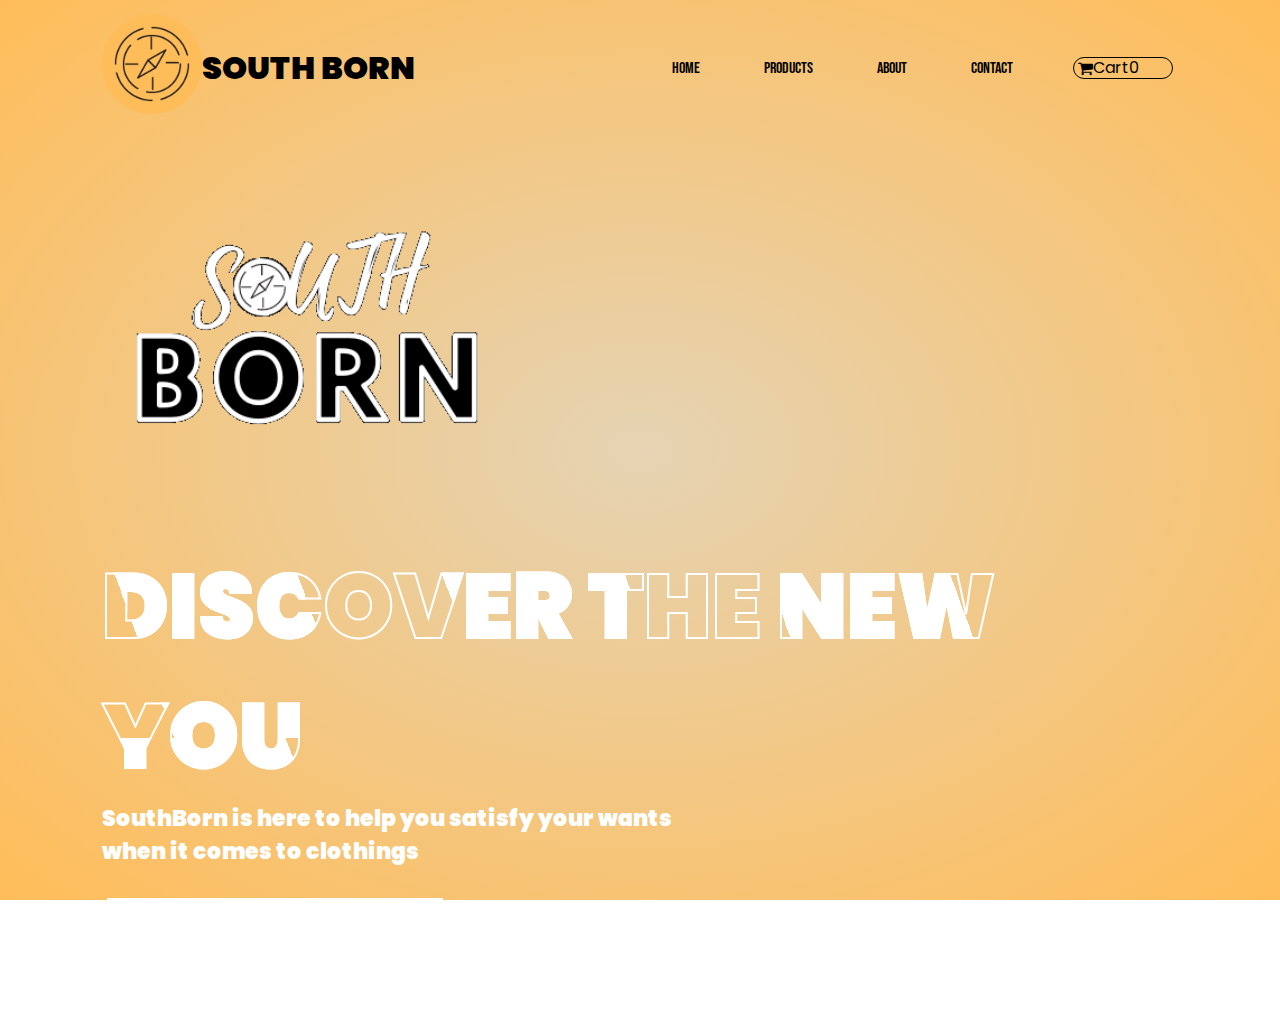
<file: INDEX.html>
<!DOCTYPE html>
<head>
    <title>SouthBorn</title>
    <link rel="stylesheet" href="INDEX.css">
    <link href="https://fonts.googleapis.com/css2?family=Bebas+Neue&family=Shippori+Antique&family=Shippori+Antique+B1&display=swap" rel="stylesheet">
    <link href="https://fonts.googleapis.com\css2?family=Poppins:wght@300;400;500;600;700&display=swap" rel="stylesheet">
    <link rel="stylesheet" href="https:stackpath.bootstrapcdn.com/font-awesome/4.7.0/css/font-awesome.min.css">
</head>

<body><!----blurred background-->     
    <div class="Bgimage">
       
        <nav>
            <a href="INDEX.html"><img src="IMAGES/log.png" alt="South Born" class="logo"></a>
                <h1><b>SOUTH BORN</b></h1>
            <ul class="navhov">
                <li><a href="INDEX.html">Home</a></li>
                <li><a href="PRODUCTS.html">Products</a></li>
                <li><a href="About.html">About</a></li>
                <li><a href="Contact.html">Contact</a></li>
            </ul>
            <div class="cart-container">
            <a href="addcart.html" style="text-decoration: none;"><i class="fa fa-shopping-cart Cart" style="width: 100px;"><p class="cart-name">Cart<span>0</span></p> </i></a>
            </div>    
            
        </nav>

     <!-------VIDEO CLIP--
    <div class="Vid1 vidborder" style="align-items: center;">
       
        <video class="vidsize" controls loop autoplay muted>
            <source src="VIDEOS/SouthBornvid.mp4" type="video/mp4">
            <source src="SouthBorn.ogg" type="video/ogg">
        </video>
       
    </div>---end tag for video -->
       
        <div id="one">
    <div class="Wname">
       <center> <img src="IMAGES/SOUTHtrans.png" alt="SouthBorn" width="400px"></center>
    </div><!---- end tag for logo name-->   
    
    <div class="text-box">
            <h1 id="font1">DISCOVER THE NEW YOU</h1>
            <h3 id="font2">SouthBorn is here to help you satisfy your wants <br>  when it comes to clothings</h3> 

        <div class="row">
            <a href="PRODUCTS.html" class="color">Find Yourself in our Clothes <span> &#x2192;</span></a>       
        </div>     

    </div><!----end tag for wNAME-->
        </div>


        
   
    </div> <!----bgimage engtag-->
    <script src="addcart.js"></script>
</body>

</html>
</file>
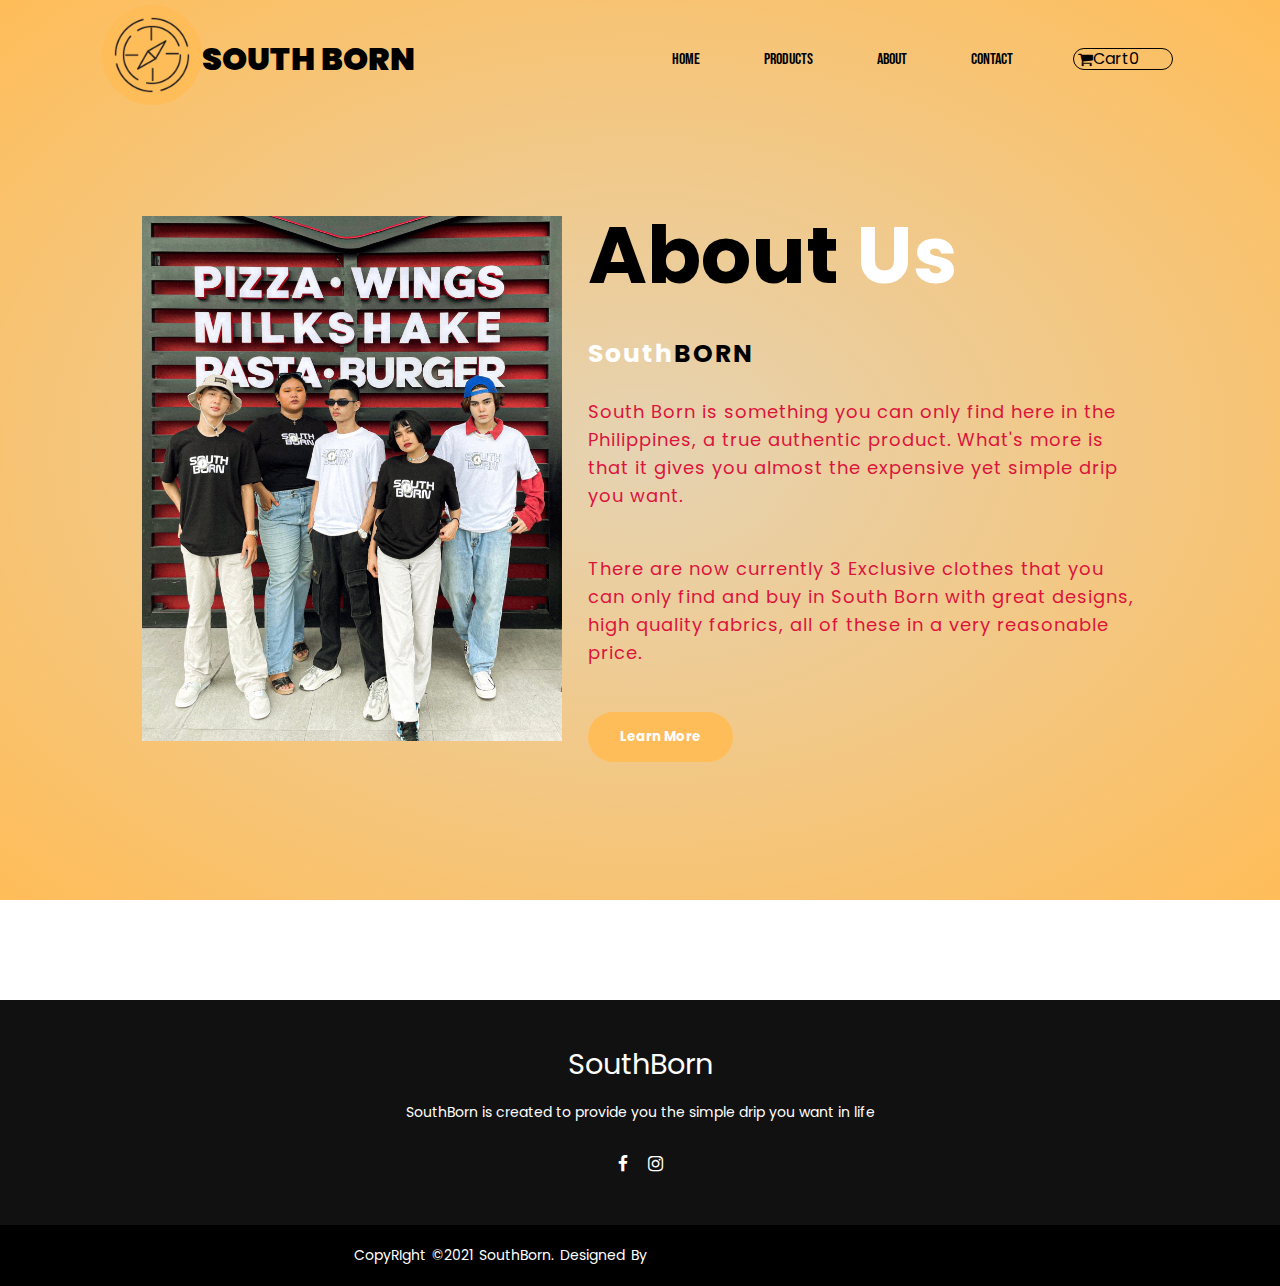
<file: About.html>
<!DOCTYPE html>
<head>
    <title>ABOUT US || SouthBorn</title>
    <link rel="stylesheet" href="about.css">
    <link href="https://fonts.googleapis.com/css2?family=Bebas+Neue&family=Shippori+Antique&family=Shippori+Antique+B1&display=swap" rel="stylesheet">
    <link href="https://fonts.googleapis.com\css2?family=Poppins:wght@300;400;500;600;700&display=swap" rel="stylesheet">
    <link href="https://fonts.googleapis.com/css2?family=Josefin+Sans:ital,wght@0,100;0,200;0,300;0,400;0,500;0,600;0,700;1,200;1,300;1,400;1,500;1,6001;1,700&display=swap" rel="stylesheet">
    <link rel="stylesheet" href="https:stackpath.bootstrapcdn.com/font-awesome/4.7.0/css/font-awesome.min.css">
</head>

<body><!----blurred background-->     
    <div class="Bgimage">
        <nav>
            <a href="INDEX.html"><img src="IMAGES/log.png" alt="South Born" class="logo"></a>
                <h1><b>SOUTH BORN</b></h1>
            <ul class="navhov">
                <li><a href="INDEX.html">Home</a></li>
                <li><a href="PRODUCTS.html">Products</a></li>
                <li><a href="About.html">About</a></li>
                <li><a href="Contact.html">Contact</a></li>
            </ul>
            <div class="cart-container">
                <a href="addcart.html" style="text-decoration: none;"> <i class="fa fa-shopping-cart Cart" style="width: 100px;"><p class="cart-name">Cart<span>0</span></p> </i></a>
            </div>    
        </nav>     

        <section class="about">
           <div class="main">
                <img src="IMAGES/ShirtAll.jpg">
                <div class="about-text">
                    <h1><span>About</span> us</h1>
                    <h5>South<span>BORN</span></h5>
                    <p>South Born is something you can only find here in the Philippines, a true authentic
                        product. What's more is that it gives you almost the expensive yet simple drip you want. </p>
                        <p>There are now currently 3 Exclusive clothes that you can only find and buy in South Born
                        with great designs, high quality fabrics, all of these in a very reasonable price.
                        </p>
                       <a href="https://web.facebook.com/southborn.co/?ref=page_internal"><button type="button">Learn More</button></a> 
                </div>
            </div>
        </section>
      
      
    

    </div> <!----bgimage engtag-->

    <footer>
        <div class="footer-content">
            <h3>SouthBorn</h3>
            <p>SouthBorn is created to provide you the simple drip you want in life</p>
                <ul class="socials">
                    <li><a href="https://web.facebook.com/southborn.co/?ref=page_internal"><i class="fa fa-facebook"></i></a></li>
                    <li><a href="https://www.instagram.com/_southborn/?hl=en"><i class="fa fa-instagram"></i></a></li>
                </ul>
        </div>
        <div class="footer-bottom">
            <p>CopyRIght &copy;2021 SouthBorn. designed by <span>Peteza Bryan Mac Pogi 101 BengBeng</span></p>
        </div>

    </footer>



    <script src="addcart.js"></script>
    </body>
    </html>
</file>
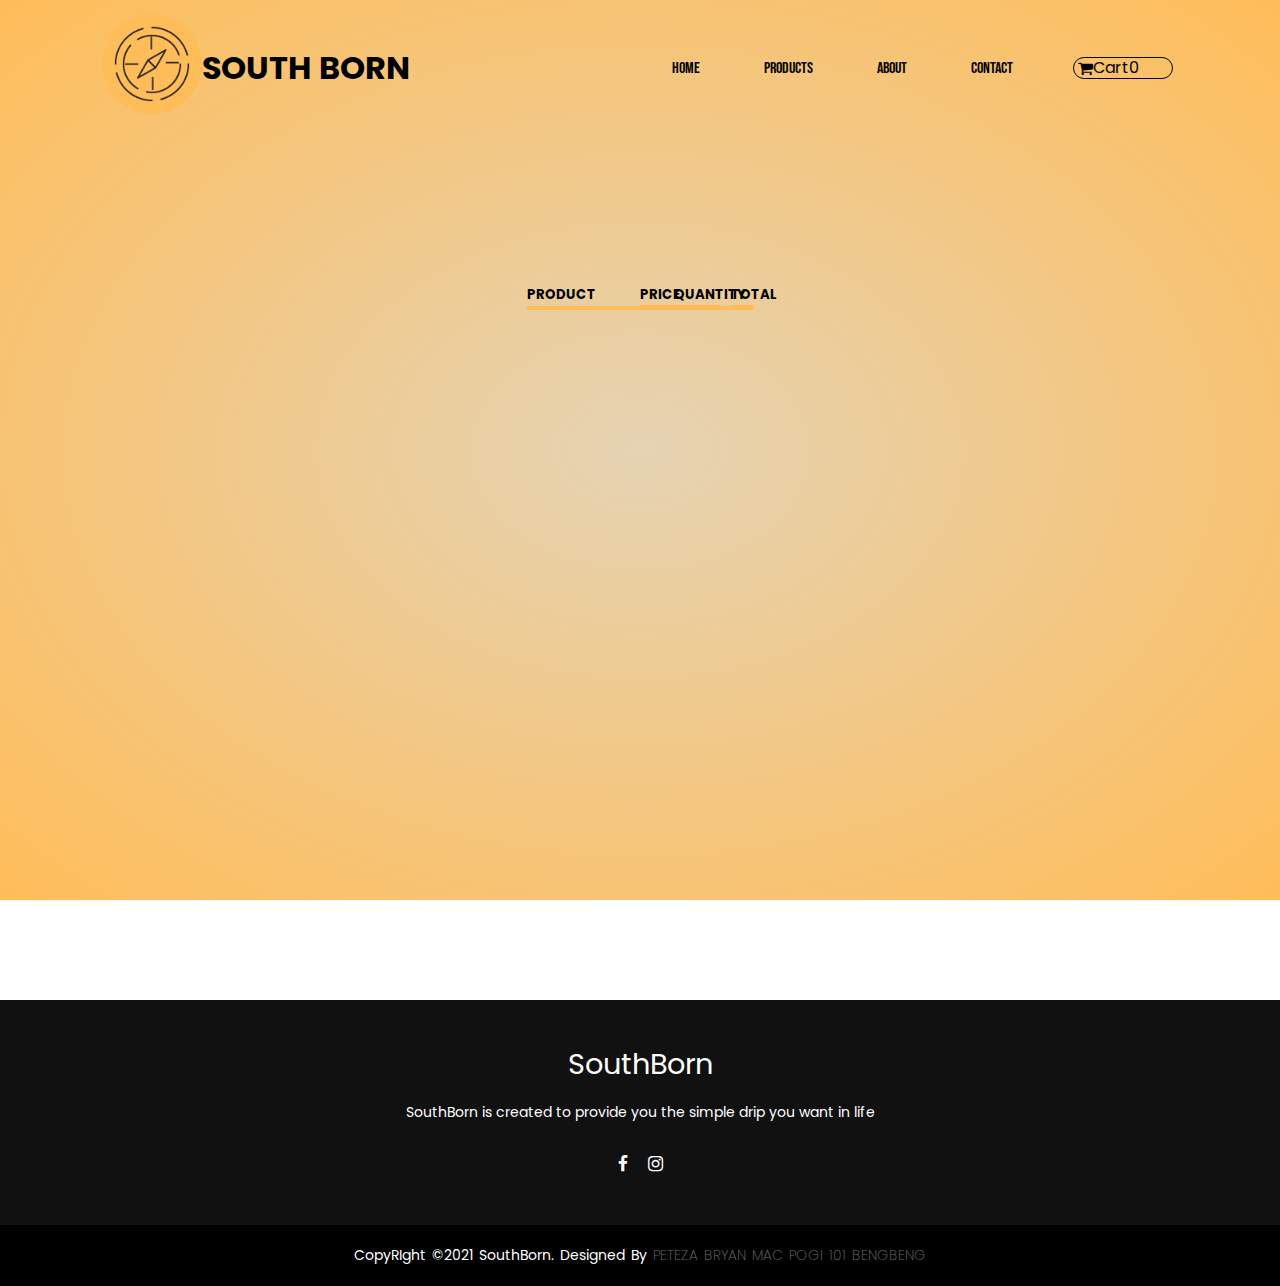
<file: addcart.html>
<!DOCTYPE html>
<head>
    <title>PRODUCT | SouthBorn</title>
    <link rel="stylesheet" href="addcart.css">
    <link href="https://fonts.googleapis.com/css2?family=Bebas+Neue&family=Shippori+Antique&family=Shippori+Antique+B1&display=swap" rel="stylesheet">
    <link href="https://fonts.googleapis.com\css2?family=Poppins:wght@300;400;500;600;700&display=swap" rel="stylesheet">
    <link rel="stylesheet" href="https:stackpath.bootstrapcdn.com/font-awesome/4.7.0/css/font-awesome.min.css">
</head>

<body><!----blurred background-->     
 
    <div class="Bgimage">
       
        <nav>
            <a href="INDEX.html"><img src="IMAGES/log.png" alt="South Born" class="logo"></a>
           <h1>SOUTH BORN</h1>
            <ul class="navhov">
                <li><a href="INDEX.html">Home</a></li>
                <li><a href="PRODUCTS.html">Products</a></li>
                <li><a href="About.html">About</a></li>
                <li><a href="Contact.html">Contact</a></li>
            </ul>
            <div class="cart-container">
                <i class="fa fa-shopping-cart Cart" style="width: 100px;"><p class="cart-name">Cart<span>0</span></p> </i>
            </div>     
        </nav> 
        <!------cart items details------>
        <div class="align">
        <div class="products-container">
            <div class="product-header">
                <h5 class="product-title">PRODUCT</h5>
                <h5 class="price">PRICE</h5>
                <h5 class="quantity">QUANTITY</h5>
                <h5 class="total">TOTAL</h5>
            </div>
            <div class="products">

            </div>
        </div>
        </div>
</div> <!----bgimage engtag-->

<footer>
    <div class="footer-content">
        <h3>SouthBorn</h3>
        <p>SouthBorn is created to provide you the simple drip you want in life</p>
            <ul class="socials">
                <li><a href="https://web.facebook.com/southborn.co/?ref=page_internal"><i class="fa fa-facebook"></i></a></li>
                <li><a href="https://www.instagram.com/_southborn/?hl=en"><i class="fa fa-instagram"></i></a></li>
            </ul>
    </div>
    <div class="footer-bottom">
        <p>CopyRIght &copy;2021 SouthBorn. designed by <span>Peteza Bryan Mac Pogi 101 BengBeng</span></p>
    </div>

</footer>
<script src="addcart.js"></script>

</body>
</file>
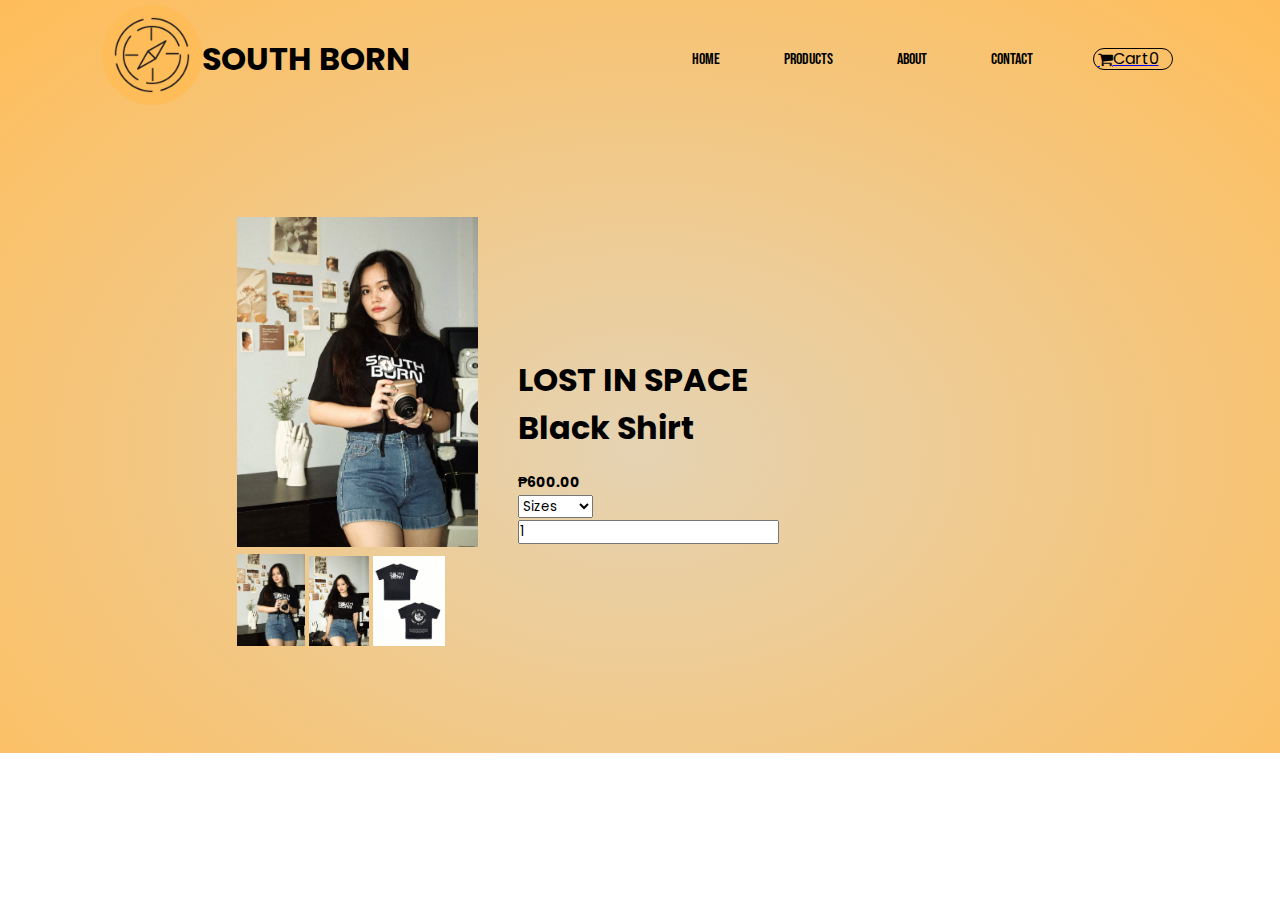
<file: Productdetails1.html>
<!DOCTYPE html>
<head>
    <title>PRODUCT | SouthBorn</title>
    <link rel="stylesheet" href="Freebies.css">
    

    <link href="https://fonts.googleapis.com/css2?family=Bebas+Neue&family=Shippori+Antique&family=Shippori+Antique+B1&display=swap" rel="stylesheet">
    <link href="https://fonts.googleapis.com\css2?family=Poppins:wght@300;400;500;600;700&display=swap" rel="stylesheet">
    <link rel="stylesheet" href="https:stackpath.bootstrapcdn.com/font-awesome/4.7.0/css/font-awesome.min.css">
</head>

<body><!----blurred background-->     
 
    <div class="Bgimage">
       
        <nav>
            <a href="INDEX.html"><img src="IMAGES/log.png" alt="South Born" class="logo"></a>
            <h1>SOUTH BORN</h1>
            <ul class="navhov">
                <li><a href="INDEX.html">Home</a></li>
                <li><a href="PRODUCTS.html">Products</a></li>
                <li><a href="About.html">About</a></li>
                <li><a href="Contact.html">Contact</a></li>
            </ul>
            <div class="cart-container">
                 <a href="addcart.html"><i class="fa fa-shopping-cart Cart"><p class="cart-name">Cart<span>0</span></p></i></a> 
                
                
              </div>  
        </nav> 
    
            <div class="small-container productdetails">
              <div class="row">
                    <div class="shirt">
                        
                        <img src="IMAGES/blackshirt.jpg"  style="width: 100%;" id="Productimg">
                        <div class="smallimg">
                        <img src="IMAGES/blackshirt.jpg"  style="width: 28%;" class="Scrollimg">
                        <img src="IMAGES/blackshirt2.jpg"  style="width: 25%;" class="Scrollimg">
                        <img src="IMAGES/SHIRTBLACK.jpg"   style="width: 30%;" class="Scrollimg">
                    </div>
                    </div>
                    <div class="shirt">
                        
                        <h1>LOST IN SPACE Black Shirt </h1>
                        <h4 class="cost">&#8369;600.00</h4>
                        <select>
                            <option>Sizes</option>
                            <option>Small</option>
                            <option>Medium</option>
                            <option>Large</option>
                            <option>XL</option>   
                        </select>
                        <input type="number" value="1">


                        
                    </div>
              </div>

             
        </div>
        </div><!----bg image end tag-->



        <!----js in product details-->
        <script src="Freebies.js"></script>
        <script src="addcart.js"></script>
</body>
</file>
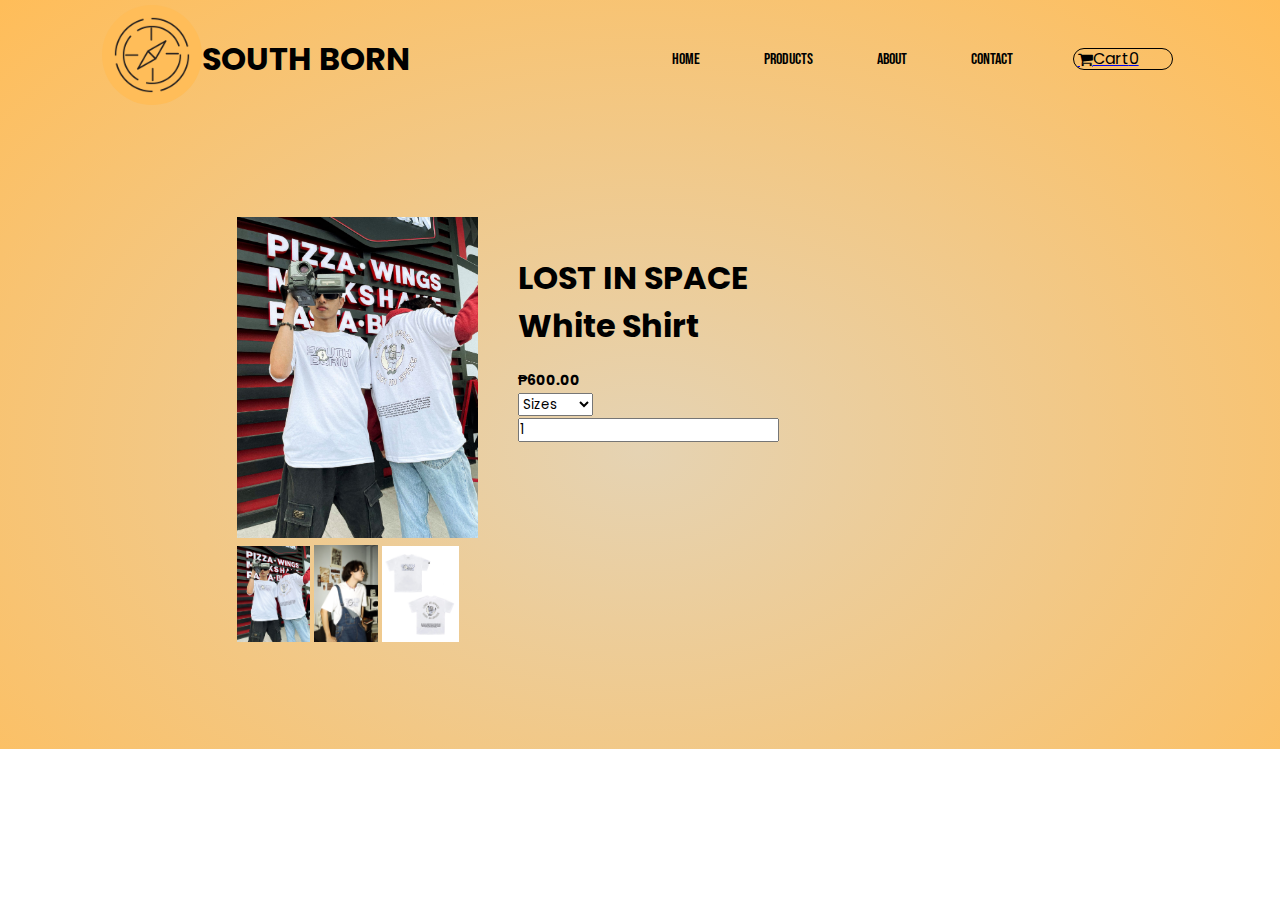
<file: productdetails2.html>
<!DOCTYPE html>
<head>
  
    <title>PRODUCT | SouthBorn</title>
    <link rel="stylesheet" href="Freebies.css">
    <link href="https://fonts.googleapis.com/css2?family=Bebas+Neue&family=Shippori+Antique&family=Shippori+Antique+B1&display=swap" rel="stylesheet">
    <link href="https://fonts.googleapis.com\css2?family=Poppins:wght@300;400;500;600;700&display=swap" rel="stylesheet">
    <link rel="stylesheet" href="https:stackpath.bootstrapcdn.com/font-awesome/4.7.0/css/font-awesome.min.css">
    
</head>

<body><!----blurred background-->     
 
    <div class="Bgimage">
       
        <nav>
            <a href="INDEX.html"><img src="IMAGES/log.png" alt="South Born" class="logo"></a>
            <h1>SOUTH BORN</h1>
            <ul class="navhov">
                <li><a href="INDEX.html">Home</a></li>
                <li><a href="PRODUCTS.html">Products</a></li>
                <li><a href="About.html">About</a></li>
                <li><a href="Contact.html">Contact</a></li>
            </ul>
            <div class="cart-container">
              <a href="addcart.html"> <i class="fa fa-shopping-cart Cart" style="width: 100px;"><p class="cart-name">Cart<span>0</span></p> </i></a>
                
                
              </div>  
        </nav> 
    
            <div class="small-container productdetails">
              <div class="row">
                    <div class="shirt">
                        <img src="IMAGES/whiteshirt.jpg" alt="SHIRTBLACK" style="width: 100%;" id="Productimg">
                        <div class="smallimg">
                            <img src="IMAGES/whiteshirt.jpg" alt="SHIRTBLACK" style="width: 30%;" class="Scrollimg" >
                            <img src="IMAGES/whiteshirt2.jpg" alt="SHIRTBLACK" style="width: 27%;" class="Scrollimg">
                            <img src="IMAGES/SHIRTWHITE.jpg"  alt="SHIRTBLACK" style="width: 32%;" class="Scrollimg">
                        </div>
                    </div>
                    <div class="shirt">
                        <div class="des">
                        <h1>LOST IN SPACE White Shirt </h1>
                        <h4 class="cost">&#8369;600.00</h4>
                        <select>
                            <option>Sizes</option>
                            <option>Small</option>
                            <option>Medium</option>
                            <option>Large</option>
                            <option>XL</option>   
                        </select>
                        <input type="number" value="1">
                        
                    </div>
                        
                    </div>
              </div>

              
            </div>



           
    </div><!----bg image end tag-->
</div>


<script src="Freebies.js"></script>
<script src="addcart.js"></script>
    
</body>
</file>
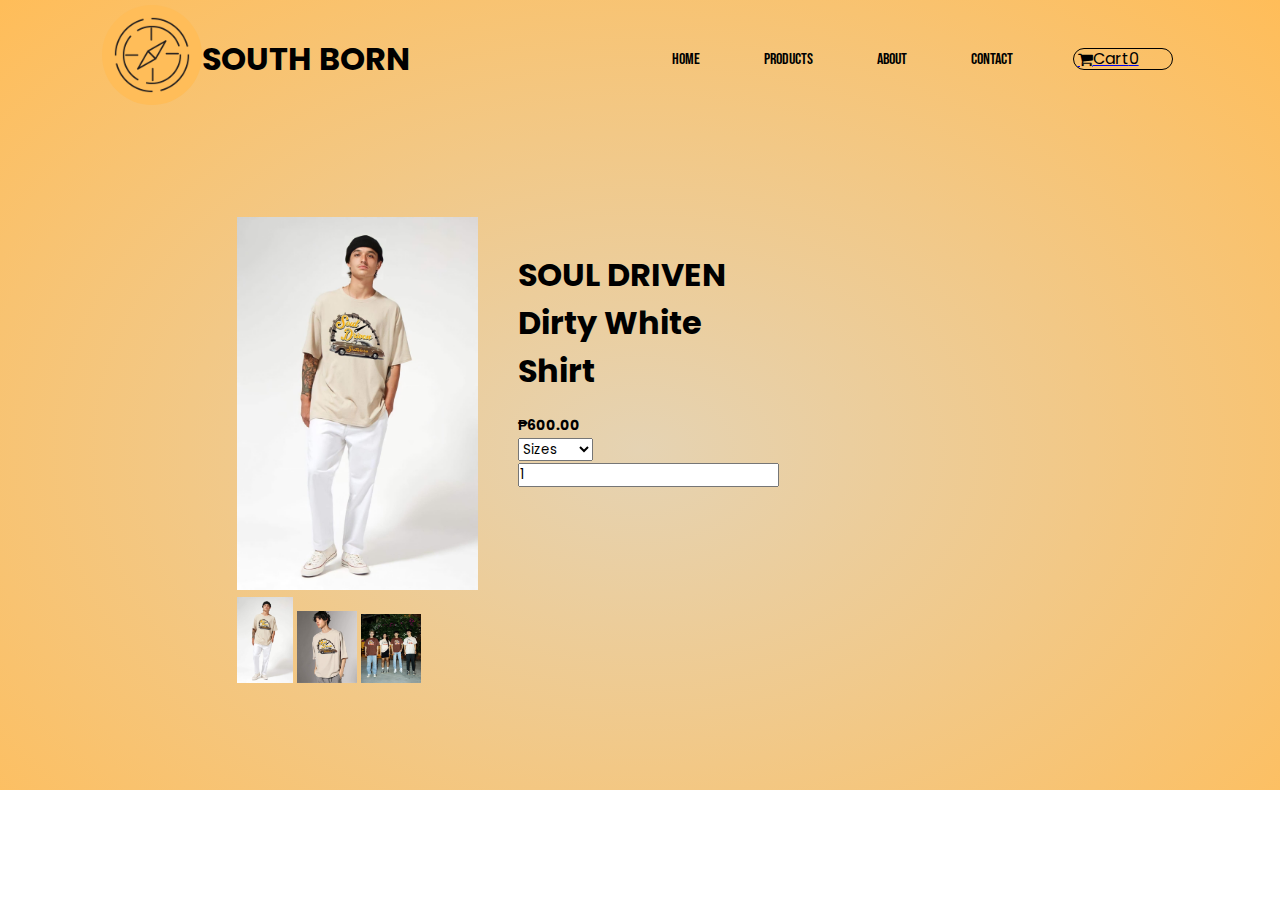
<file: productdetails3.html>
<!DOCTYPE html>
<head>
    <title>PRODUCT | SouthBorn</title>
    <link rel="stylesheet" href="Freebies.css">
    <link href="https://fonts.googleapis.com/css2?family=Bebas+Neue&family=Shippori+Antique&family=Shippori+Antique+B1&display=swap" rel="stylesheet">
    <link href="https://fonts.googleapis.com\css2?family=Poppins:wght@300;400;500;600;700&display=swap" rel="stylesheet">
    <link rel="stylesheet" href="https:stackpath.bootstrapcdn.com/font-awesome/4.7.0/css/font-awesome.min.css">
</head>

<body><!----blurred background-->     
 
    <div class="Bgimage">
       
        <nav>
            <a href="INDEX.html"><img src="IMAGES/log.png" alt="South Born" class="logo"></a>
            <h1>SOUTH BORN</h1>
            <ul class="navhov">
                <li><a href="INDEX.html">Home</a></li>
                <li><a href="PRODUCTS.html">Products</a></li>
                <li><a href="About.html">About</a></li>
                <li><a href="Contact.html">Contact</a></li>
            </ul>
            <div class="cart-container">
              <a href="addcart.html">  <i class="fa fa-shopping-cart Cart" style="width: 100px;"><p class="cart-name">Cart<span>0</span></p> </i></a>
                
                
              </div>  
        </nav> 
    
            <div class="small-container productdetails">
              <div class="row">
                    <div class="shirt">
                        <img src="IMAGES/shirtDirtywhite.jpg" alt="SHIRTBLACK" style="width: 100%;" id="Productimg">
                        <div class="smallimg">
                            <img src="IMAGES/shirtDirtywhite.jpg" alt="SHIRTBLACK" style="width: 23%;" class="Scrollimg">
                            <img src="IMAGES/shirtDirtywhite2.jpg" alt="SHIRTBLACK" style="width: 25%;" class="Scrollimg">
                            <img src="IMAGES/souldriven.jpg"  alt="SHIRTBLACK" style="width: 25%;" class="Scrollimg">
                            </div>
                    </div>
                    <div class="shirt">
                       <div class="des">
                        <h1>SOUL DRIVEN Dirty White Shirt </h1>
                        <h4 class="cost">&#8369;600.00</h4>
                        <select>
                            <option>Sizes</option>
                            <option>Small</option>
                            <option>Medium</option>
                            <option>Large</option>
                            <option>XL</option>   
                        </select>
                        <input type="number" value="1">
                        
                    </div>
                        
                    </div>
              </div>
              

            </div>
    </div><!----bg image end tag-->

    <script src="Freebies.js"></script>
    <script src="addcart.js"></script>
</body>
</file>
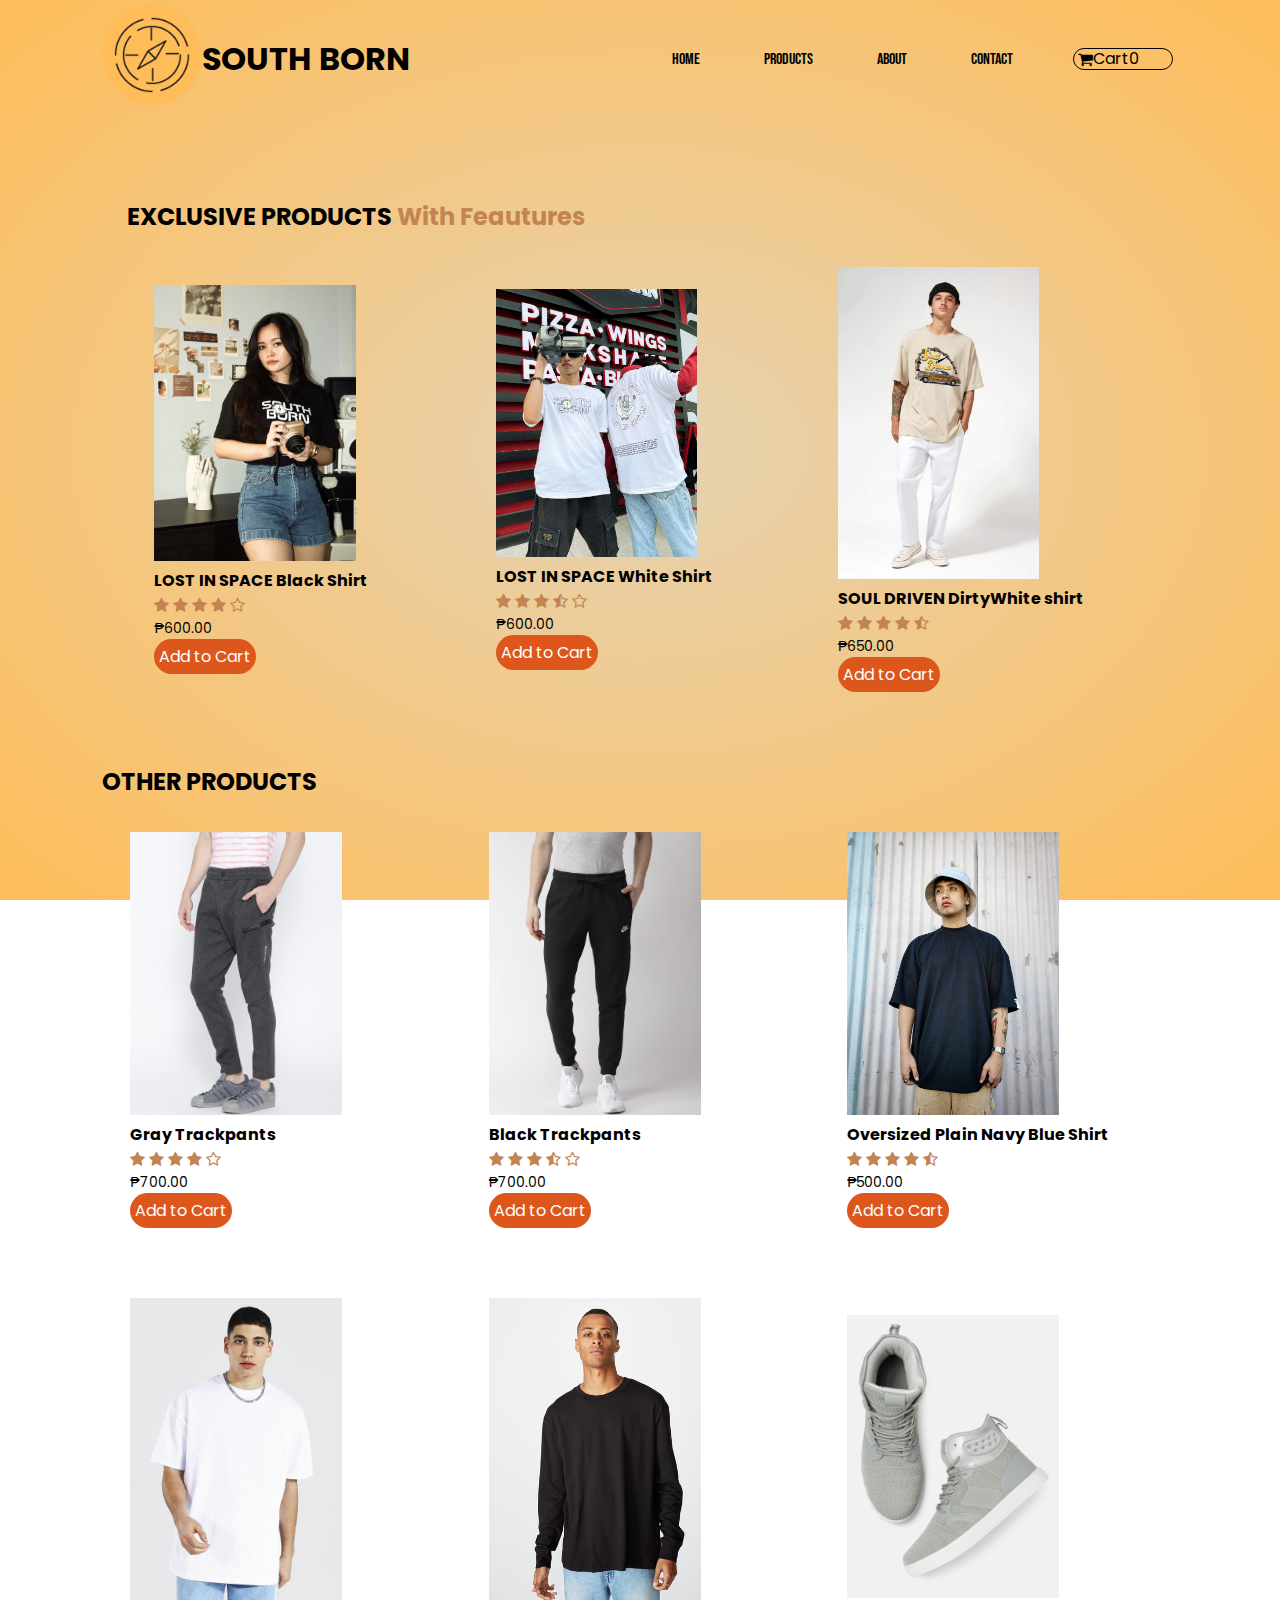
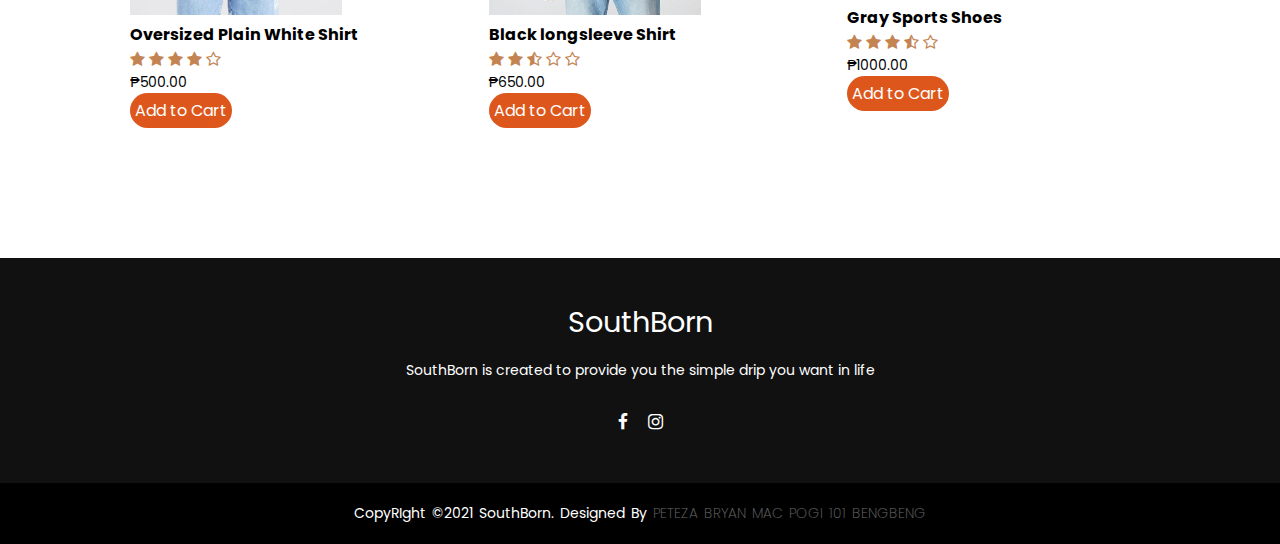
<file: PRODUCTS.html>
<!DOCTYPE html>
<head>
    <title>PRODUCT | SouthBorn</title>
    <link rel="stylesheet" href="PRODUCTS.css">
    <link href="https://fonts.googleapis.com/css2?family=Bebas+Neue&family=Shippori+Antique&family=Shippori+Antique+B1&display=swap" rel="stylesheet">
    <link href="https://fonts.googleapis.com\css2?family=Poppins:wght@300;400;500;600;700&display=swap" rel="stylesheet">
    <link rel="stylesheet" href="https:stackpath.bootstrapcdn.com/font-awesome/4.7.0/css/font-awesome.min.css">
</head>

<body><!----blurred background-->     
 
    <div class="Bgimage">
       <!-----navigation bar-->
        <nav>
            <a href="INDEX.html"><img src="IMAGES/log.png" alt="South Born" class="logo"></a>
           <h1>SOUTH BORN</h1>
            <ul class="navhov">
                <li><a href="INDEX.html">Home</a></li>
                <li><a href="PRODUCTS.html">Products</a></li>
                <li><a href="About.html">About</a></li>
                <li><a href="Contact.html">Contact</a></li>
            </ul>
            <div class="cart-container">
                <a href="addcart.html" style="text-decoration: none;"><i class="fa fa-shopping-cart Cart" style="width: 100px;"><p class="cart-name">Cart<span>0</span></p> </i></a>
              
              
            </div>  
            
            <!----https://www.pinterest.ph/pin/433401164145311173/-->   

        </nav> 
        <!----end of navigation bar-->


        <!----Products-->
        <div class="categories">
            <div class="small-container">
                <h2 class="titleline">EXCLUSIVE PRODUCTS<span> With Feautures</span></h2>
              <div class="row">
                <div class="shirt">

                <div class="ShirtImg"><a href="Productdetails1.html"><img src="IMAGES/blackshirt.jpg"  alt="SHIRTBLACK" style="width: 70%;"></a></div>   
                    <h4>LOST IN SPACE Black Shirt </h4>
                    
                    <div class="stars">
                        <i class="fa fa-star"></i>
                        <i class="fa fa-star"></i>
                        <i class="fa fa-star"></i>
                        <i class="fa fa-star"></i>
                        <i class="fa fa-star-o"></i>
                    </div>
                    <p class="cost">&#8369;600.00</p>
            
                   <div class="proHov"> <a href="#" class="productcart ">Add to Cart</a></div>
                   </div>
               
                <div class="shirt">
                    <div class="ShirtImg"><a href="productdetails2.html"><img src="IMAGES/whiteshirt.jpg" alt="SHIRTBLACK" style="width: 70%;"></a></div>
                    <h4>LOST IN SPACE White Shirt </h4>
                    <div class="stars">
                        <i class="fa fa-star"></i>
                        <i class="fa fa-star"></i>
                        <i class="fa fa-star"></i>
                        <i class="fa fa-star-half-o"></i>
                        <i class="fa fa-star-o"></i>
                    </div>
                    <p class="cost">&#8369;600.00</p>
                    <div class="proHov"><a href="#" class="productcart ">Add to Cart</a></div>
                    
                </div>
                <div class="shirt">
                    <div class="ShirtImg"><a href="productdetails3.html"><img src="IMAGES/shirtDirtywhite.jpg" alt="SHIRTBLACK" style="width: 70%;"></a></div>
                    <h4>SOUL DRIVEN DirtyWhite shirt </h4>
                    <div class="stars">
                        <i class="fa fa-star"></i>
                        <i class="fa fa-star"></i>
                        <i class="fa fa-star"></i>
                        <i class="fa fa-star"></i>
                        <i class="fa fa-star-half-o"></i>
                    </div>
                    <p class="cost">&#8369;650.00</p>
                    <div class="proHov"> <a href="#" class="productcart ">Add to Cart</a></div>
                </div>
              </div>
            </div>
            <!---- end of column 1-->


            <h2 class="titleline">OTHER PRODUCTS</h2>
            <div class="row">
                <div class="shirt">
                <div class="ShirtImg"> <img src="IMAGES/pants.jpg" alt="SHIRTBLACK" style="width: 70%;"></div>
                    <h4>Gray Trackpants </h4>
                    <div class="stars">
                        <i class="fa fa-star"></i>
                        <i class="fa fa-star"></i>
                        <i class="fa fa-star"></i>
                        <i class="fa fa-star"></i>
                        <i class="fa fa-star-o"></i>
                    </div>
                    <p class="cost">&#8369;700.00</p>
                    <div class="proHov">  <a href="#" class="productcart ">Add to Cart</a></div>
                </div>
                <div class="shirt">
                 <div class="ShirtImg">  <img src="IMAGES/pants2.jpg" alt="SHIRTBLACK" style="width: 70%;"></div>
                    <h4>Black Trackpants </h4>
                    <div class="stars">
                        <i class="fa fa-star"></i>
                        <i class="fa fa-star"></i>
                        <i class="fa fa-star"></i>
                        <i class="fa fa-star-half-o"></i>
                        <i class="fa fa-star-o"></i>
                    </div>
                    <p class="cost">&#8369;700.00</p>
                    <div class="proHov">   <a href="#" class="productcart ">Add to Cart</a></div>
                    
                </div>
                <div class="shirt">
                 <div class="ShirtImg"><img src="IMAGES/plainblack.jpg" alt="SHIRTBLACK" style="width: 70%;"></div>
                    <h4>Oversized Plain Navy Blue Shirt </h4>
                    <div class="stars">
                        <i class="fa fa-star"></i>
                        <i class="fa fa-star"></i>
                        <i class="fa fa-star"></i>
                        <i class="fa fa-star"></i>
                        <i class="fa fa-star-half-o"></i>
                    </div>
                    <p class="cost">&#8369;500.00</p>
                    <div class="proHov">  <a href="#" class="productcart ">Add to Cart</a></div>

                </div>
                <!-----=end of column 2-->



                <div class="row">
                    <div class="shirt">
                        <div class="ShirtImg">  <img src="IMAGES/plainwhite.jpg" alt="SHIRTBLACK" style="width: 70%;"></div>
                        <h4>Oversized Plain White Shirt </h4>
                        <div class="stars">
                            <i class="fa fa-star"></i>
                            <i class="fa fa-star"></i>
                            <i class="fa fa-star"></i>
                            <i class="fa fa-star"></i>
                            <i class="fa fa-star-o"></i>
                        </div>
                        <p class="cost">&#8369;500.00</p>
                        <div class="proHov"> <a href="#" class="productcart ">Add to Cart</a></div>

                    </div>
                    <div class="shirt">
                        <div class="ShirtImg">  <img src="IMAGES/longsleeve.jpg" alt="SHIRTBLACK" style="width: 70%;"></div>
                        <h4>Black longsleeve Shirt </h4>
                        <div class="stars">
                            <i class="fa fa-star"></i>
                            <i class="fa fa-star"></i>
                            <i class="fa fa-star-half-o"></i>
                            <i class="fa fa-star-o"></i>
                            <i class="fa fa-star-o"></i>
                        </div>
                        <p class="cost">&#8369;650.00 </p>
                        <div class="proHov">  <a href="#" class="productcart ">Add to Cart</a></div>

                    </div>
                    <div class="shirt">
                        <div class="ShirtImg"><img src="IMAGES/Shoes.jpg" alt="SHIRTBLACK" style="width: 70%;"></div>
                        <h4>Gray Sports Shoes </h4>
                        <div class="stars">
                            <i class="fa fa-star"></i>
                            <i class="fa fa-star"></i>
                            <i class="fa fa-star"></i>
                            <i class="fa fa-star-half-o"></i>
                            <i class="fa fa-star-o"></i>
                        </div>
                        <p class="cost">&#8369;1000.00</p>
                        <div class="proHov">  <a href="#" class="productcart ">Add to Cart</a></div>

                    </div>

                </div>
                <!--- end of column 3-->
                <!----end of products-->

                <!---footer-->
            
               

</div>
</div>

</div> <!----bgimage engtag-->


    <footer>
            <div class="footer-content">
                <h3>SouthBorn</h3>
                <p>SouthBorn is created to provide you the simple drip you want in life</p>
                    <ul class="socials">
                        <li><a href="https://web.facebook.com/southborn.co/?ref=page_internal"><i class="fa fa-facebook"></i></a></li>
                        <li><a href="https://www.instagram.com/_southborn/?hl=en"><i class="fa fa-instagram"></i></a></li>
                    </ul>
            </div>
            <div class="footer-bottom">
                <p>CopyRIght &copy;2021 SouthBorn. designed by <span>Peteza Bryan Mac Pogi 101 BengBeng</span></p>
            </div>

    </footer>

<script src="addcart.js"></script>
</body>
</file>
<file: INDEX.css>
*{
    margin:0 ;
    padding:0;
    box-sizing:border-box;
    font-family: 'poppins', sans-serif;
}


.Bgimage{
    width:100%;
    height:100vh;
    /*--background-image:linear-gradient(rgba(0,0,0,0.3),transparent), url("IMAGES/GUITARBLACK.jpg");--*/
    background: radial-gradient(#E5D3B3,#FFBD59);
    background-size: cover;
    background-repeat: no-repeat;
    background-position: center;
    padding: 0 8%;
    position: relative;
    height: 1010px;
    background-attachment: fixed ;
    background-position:center ;
    background-repeat: no-repeat;
    background-size: cover;

}


nav{
    display:flex;
    width: 100%;
    align-items: center;
    flex-wrap: wrap;
    padding: 5px 0;
    
}

.logo{
    width:100px;
    border-radius: 120px;
    cursor: pointer;
}

.Cart{
    width:80px;
    border-radius: 50px;
    cursor: pointer;
}

.cart-container i {
    color:#000;
    text-decoration: none;
    padding: 2px 4px;
    margin-right: 5px;
    border:1px solid #000;
    display: flex;
    align-items: center;
    transition:color 0.5s;
    transition:background 0.2s;

}

.cart-container :hover{
background: black;
color:#fff;

}


nav ul{
    flex:1;
    text-align: right;
    padding-right: 30px;
    
}

nav ul li{
    display: inline-block;
    list-style: none;
    margin:50px 30px;
    
}

nav ul li a {
    color:#000;
    text-decoration: none;
    position:relative;
    font-family: 'Bebas Neue', cursive;
    
}

nav ul li a::after {
    content: '';
    width:0;
    height:3px;
    position:absolute;
    bottom:-5px;
    left:50%;
    transform:translateX(-50%);
    background:#fff;
    transition: width 0.2s;

}

nav ul li a:hover::after {
    width:50%;
    background:#000;
    
}


.navhov :hover{
    color:#000;
    
      
}

#one{
    display: inline-block;
    top: 100%;
    padding-right: 0%;
}

.Wname{
    display: flex;
    width:10px;
    position:relative;
   /*--- padding-left: 0%;
    top:20%;--*/    
}



.text-box{
    color:#fff;
    position: relative;
    /*--bottom: 5%;
    left: 5%;--*/
}

.text-box h1 {
    font-size: 90px;
    line-height: 130px;
    font-weight: 900;
    color: transparent;
    -webkit-text-stroke: 2px #fff;
    background: url(IMAGES/back.png);
    -webkit-background-clip: text;
    background-position: 0 0;
    animation: back 20s linear infinite;
}

@keyframes back{
    100%{
        background-position: 2000px 0;
    }
}

.text-box h3 {
    font-size: 22px;
    font-weight: 900;

}

.text-box .row{
    display: flex;
    align-items: center;
    flex-wrap: wrap;
    margin-top: 30px;
}

.text-box a{
    color:#fff;
    text-decoration: none;
    padding: 10px 20px;
    margin-right: 20px;
    border:2px solid #fff;
    display: flex;
    align-items: center;

}

.text-box .row{
    font-size: 20px;
    line-height: 15px;
    margin-left: 5px;   
}

.row :hover{
    background:#000;

}
</file>
<file: about.css>
*{
    padding:0;
    margin:0;
    font-family: 'Josefin Sans', sans-serif;
    font-family: 'poppins', sans-serif;
    box-sizing: border-box;
    text-decoration: none;
}

.Bgimage{
    width:100%;
    /*--background-image:linear-gradient(rgba(0,0,0,0.3),transparent), url("IMAGES/GUITARBLACK.jpg");--*/
    background: radial-gradient(#E5D3B3,#FFBD59);
    background-size: cover;
    background-repeat: no-repeat;
    background-position: center;
    padding: 0 8%;
    position: relative;
    height: 1000px; 
    background-attachment: fixed ;
    background-position:center ;
    background-repeat: no-repeat;
    background-size: cover;

}



nav{
    display:flex;
    width: 100%;
    align-items: center;
    flex-wrap: wrap;
    padding: 5px 0;
    
}

.logo{
    width:100px;
    border-radius: 120px;
    cursor: pointer;
}

.Cart{
    width:80px;
    border-radius: 50px;
    cursor: pointer;
}

.cart-container i {
        color:#000;
        text-decoration: none;
        padding: 2px 4px;
        margin-right: 5px;
        border:1px solid #000;
        display: flex;
        align-items: center;
        transition:color 0.5s;
        transition:background 0.2s;

}

.cart-container :hover{
    background: black;
    color:#fff;
    
}


nav ul{
    flex:1;
    text-align: right;
    padding-right: 30px;
}

nav ul li{
    display: inline-block;
    list-style: none;
    margin:10px 30px;
    
}

nav ul li a {
    color:#000;
    text-decoration: none;
    position:relative;
    font-family: 'Bebas Neue', cursive;
}

nav ul li a::after {
    content: '';
    width:0;
    height:3px;
    position:absolute;
    bottom:-5px;
    left:50%;
    transform:translateX(-50%);
    background:#fff;
    transition: width 0.2s;

}

nav ul li a:hover::after {
    width:50%;
    background:#000;
    
}

.navhov :hover{
    color:#000;
      
}

.about{
    width: 100%;
    padding: 78px 0px;
}

.about img{
    height: auto;
    width: 420px;
}

.about-text{
    width: 550px;
}

.main{
    width: 1130px;
    max-width: 95%;
    margin: 0 auto;
    display: flex;
    align-items: center;
    justify-content: space-around;
}

.about-text h1{
    color: white;
   font-size: 80px;
   text-transform: capitalize;
   margin-bottom: 20px;
}

.about-text h5{
    color: white;
    font-size: 25px;
    text-transform: capitalize;
    margin-bottom: 25px;
    letter-spacing: 2px;
}

span{
    color: #000;
}

.about-text p{
    color: #DC143C;
    letter-spacing: 1px;
    line-height: 28px;
    font-size: 18px;
    margin-bottom: 45px;
}
button{
    background: #FFBD59;
    color: #fff;
    text-decoration: none;
    border: 2px solid transparent;
    font-weight: bold;
    padding:13px 30px;
    border-radius: 30px;
    transition: .4s;
}

button:hover{
    background: transparent;
    border: 2px solid #FFBD59;
    cursor: pointer;
}

/*footer*/
footer{
    background: #111;
    height: auto;
    width: 100vw;
    font-family:'Bebas Neue', cursive ;
    padding-top: 40px;
    color: #fff;
}

.footer-content{
    display: flex;
    align-items: center;
    justify-content: center;
    flex-direction: column;
    text-align: center;
}

.footer-content h3{
    font-size: 1.8rem;
    font-weight: 400;
    text-transform: capitalize;
    line-height: 3rem;
}
.footer-content p{
    max-width: 500px;
    margin:10px auto;
    line-height: 28px;
    font-size: 14px;
}

.socials{
    list-style: none;
    display: flex;
    align-items: center;
    justify-content: center;
    margin: 1rem 0 3rem 0;
}

.socials li{
    margin: 0 10px;

}

.socials a{
    text-decoration: none;
    color: #fff;
}

.socials a i{
    font-size: 1.1rem;
    transition: color .4s ease;
}

.socials a :hover i{
    color: #000;

}


.footer-bottom{
    background: #000;
    width: 100vw;
    padding: 20px 0;
    text-align: center;
}   

.footer-bottom p{
    font-size: 14px;
    word-spacing: 2px;
    text-transform: capitalize;
}

.footer-bottom span {
    text-transform: uppercase;
    opacity: .4;
    font-weight: 200;
}
</file>
<file: addcart.css>
*{
    margin:0 ;
    padding:0;
    box-sizing:border-box;
    font-family: 'poppins', sans-serif;
}

.Bgimage{
    width:100%;
    height:100vh;
   /*---- background-image:linear-gradient(rgba(0,0,0,0.3),transparent), url("IMAGES/GUITARBLACK.jpg");----*/
    background: radial-gradient(#E5D3B3,#FFBD59);
    background-size: cover;
    background-repeat: no-repeat;
    background-position: center;
    padding: 0 8%;
    position: relative;
    max-height: 4000px;
    min-height: 1000px;
    height: 100%;
    background-attachment: fixed ;
    background-position:center ;
    background-repeat: no-repeat;
    background-size: cover;
    
}



nav{
    display:flex;
    width: 100%;
    align-items: center;
    flex-wrap: wrap;
    padding: 5px 0;
    
}

.logo{
    width:100px;
    border-radius: 120px;
    cursor: pointer;
}

.Cart{
    width:80px;
    border-radius: 50px;
    cursor: pointer;
}

.cart-container i {
    color:#000;
    text-decoration: none;
    padding: 2px 4px;
    margin-right: 5px;
    border:1px solid #000;
    display: flex;
    align-items: center;
    transition:color 0.5s;
    transition:background 0.2s;

}

.cart-container :hover{
background: black;
color:#fff;

}

nav ul{
    flex:1;
    text-align: right;
    padding-right: 30px;
    
}

nav ul li{
    display: inline-block;
    list-style: none;
    margin:50px 30px;
    
}

nav ul li a {
    color:#000;
    text-decoration: none;
    position:relative;
    font-family: 'Bebas Neue', cursive;
    
}

nav ul li a::after {
    content: '';
    width:0;
    height:3px;
    position:absolute;
    bottom:-5px;
    left:50%;
    transform:translateX(-50%);
    background:#fff;
    transition: width 0.2s;

}

nav ul li a:hover::after {
    width:50%;
    background:#000;
    
}


.navhov :hover{
    color:#000;
    
      
}

/*----cartpage---*/
/*
.cart-page{ 
    margin: 80px auto;
}

table{
    width: 100%;
    border-collapse: collapse;
}

.cart-info{
    display: flex;
    flex-wrap: wrap;

}

th{
    text-align: left;
    padding:5px;
    color:#fff;
    background: #FFBD59;
    font-weight: normal;
}

td{
    padding:10px 5px;
}

td input{
    width:40px;
    height:30px;
    padding:5px;
}

td a{
    text-decoration: none;
    color: #DC143C;
    font-size: 12px;
}

td img{
    width: 80px;
    height: 170px;
    margin-right: 10px;
}*/

.products-container{
    display: flex;
    justify-content: center;
    flex-wrap: wrap;
    margin-top: 50px;
    max-width:650px;
    padding-bottom: 100px;
    justify-content: space-around;
    margin: 0 auto;
    margin-top: 50px;
}

.products-container i{
    font-size: 25px;
    color: #DC143C;
    margin-left: 10px;
    margin-right: 10px;
    cursor: pointer;
}

.product-header {
    width: 100%;
    max-width: 650px;
    display: flex;
    justify-content: flex-start;
    border-bottom:  4px solid #FFBD59;
    margin:0 auto;
}

.product-header .total{
    margin-left: 5%;
}

.align{
    display:flex;
    width: 100%;
    align-items: center;
    flex-wrap: wrap;
    padding: 100px 0px;
}

.align .product {
    flex:1;
    text-align: right;
    padding-right: 30px;
    
}


.align .price .quantity .total {
    display: inline-block;
    list-style: none;
    margin:10px 30px;
    padding: 0 20%;
}

.product-title {
    width: 100%;
    
}

.price {
    width: 15%;
    border-bottom: 1px solid #FFBD59;
    display: flex;
    align-items: center;
}

.quantity{
   width: 20%;
   border-bottom: 1px solid #FFBD59;
   display: flex;
   align-items: center;
}

.total {
    width: 10%;
    border-bottom: 1px solid #FFBD59;
    display: flex;
    align-items: center;
 }
                    
 .product {
    width: 45%;
    display: flex;
    justify-content: space-around;
    align-items: center;
    padding: 10px 0;
    border-bottom: 1px solid #000;
 }


 .basketTotalContainer {
    display: flex;
    justify-content: flex-end;
    width: 100%;
    padding: 10px 0;
 }

 .basketTotalTitle {
     width: 30%;
 }

 .basketTotal{
     width: 10%;
 }

 /*footer*/
footer{
    background: #111;
    height: auto;
    width: 100vw;
    font-family:'Bebas Neue', cursive ;
    padding-top: 40px;
    color: #fff;
}

.footer-content{
    display: flex;
    align-items: center;
    justify-content: center;
    flex-direction: column;
    text-align: center;
}

.footer-content h3{
    font-size: 1.8rem;
    font-weight: 400;
    text-transform: capitalize;
    line-height: 3rem;
}
.footer-content p{
    max-width: 500px;
    margin:10px auto;
    line-height: 28px;
    font-size: 14px;
}

.socials{
    list-style: none;
    display: flex;
    align-items: center;
    justify-content: center;
    margin: 1rem 0 3rem 0;
}

.socials li{
    margin: 0 10px;

}

.socials a{
    text-decoration: none;
    color: #fff;
}

.socials a i{
    font-size: 1.1rem;
    transition: color .4s ease;
}

.socials a :hover i{
    color: #000;

}


.footer-bottom{
    background: #000;
    width: 100vw;
    padding: 20px 0;
    text-align: center;
}   

.footer-bottom p{
    font-size: 14px;
    word-spacing: 2px;
    text-transform: capitalize;
}

.footer-bottom span {
    text-transform: uppercase;
    opacity: .4;
    font-weight: 200;
}
</file>
<file: Freebies.css>
*{
    margin:0 ;
    padding:0;
    box-sizing:border-box;
    font-family: 'poppins', sans-serif;
}

.Bgimage{
    width:100%;
    height:100vh;
    /*--background-image:linear-gradient(rgba(0,0,0,0.3),transparent), url("IMAGES/GUITARBLACK.jpg");--*/
    background: radial-gradient(#E5D3B3,#FFBD59);
    background-size: cover;
    background-repeat: no-repeat;
    background-position: center;
    padding: 0 8%;
    position: relative;
    height: 100%;
    background-attachment: fixed ;
    background-position:center ;
    background-repeat: no-repeat;
    background-size: cover;

}



nav{
    display:flex;
    width: 100%;
    align-items: center;
    flex-wrap: wrap;
    padding: 5px 0;
    
}

.logo{
    width:100px;
    border-radius: 120px;
    cursor: pointer;
}

.Cart{
    width:80px;
    border-radius: 50px;
    cursor: pointer;
}

.cart-container i {
    color:#000;
    text-decoration: none;
    padding: 2px 4px;
    margin-right: 5px;
    border:1px solid #000;
    display: flex;
    align-items: center;
    transition:color 0.5s;
    transition:background 0.2s;

}

.cart-container :hover{
background: black;
color:#fff;

}

nav ul{
    flex:1;
    text-align: right;
    padding-right: 30px;
}

nav ul li{
    display: inline-block;
    list-style: none;
    margin:10px 30px;
    
}

nav ul li a {
    color:#000;
    text-decoration: none;
    position:relative;
    font-family: 'Bebas Neue', cursive;
}

nav ul li a::after {
    content: '';
    width:0;
    height:3px;
    position:absolute;
    bottom:-5px;
    left:50%;
    transform:translateX(-50%);
    background:#fff;
    transition: width 0.2s;

}

nav ul li a:hover::after {
    width:50%;
    background:#000;
    
}

.navhov :hover{
    color:#000;
      
}
/*------ PRODUCTS -------*/
.row{
    display: flex;
    align-items: center;
    flex-wrap: wrap;

}



.shirt{
    flex-basis: 30%;
    padding: 10px;
    min-width: 200px;
    margin-bottom: 50px;

}

.shirt img{
    display: inline-block;
    cursor: pointer;
}

.shirt .cost{
    margin-top: 20px;
}

.shirt .des{
    margin-bottom: 200px;
    
}


.small-container{
    max-width: 2000px;
    margin:auto;
    padding-left: 25px;
    padding-right: 25px;
}

.titleline{
    margin:0 auto 10px;
    position:relative;
    line-height: 60px;
    color: #000;
}

.cost {
    font-size: 14px;
}

.stars .fa{
    color:#c38452;
}

.productcart{
    display:inline-block;
    align-items: center;
    flex-wrap: wrap;
    margin-top: 30px;
    background:#FFBD59;
    color: #fff;
    text-decoration: none;
    padding: 5px 5px;
    border-radius: 60px;
    
}


.productdetails{
    margin-top: 80px;
    margin-left: 90px;
}

.productdetails .shirt img{
    padding: 0;
}

.productdetails .shirt{
    padding: 20px;
}


.smallimg{
    margin-bottom: 30px;
    cursor: pointer;
}
</file>
<file: PRODUCTS.css>
*{
    margin:0 ;
    padding:0;
    box-sizing:border-box;
    font-family: 'poppins', sans-serif;
    text-decoration: none;
}

.Bgimage{
    width:100%;
    height:100vh;
    /*--background-image:linear-gradient(rgba(0,0,0,0.3),transparent), url("IMAGES/GUITARBLACK.jpg");--*/
    background: radial-gradient(#E5D3B3,#FFBD59);
    background-size: cover;
    background-repeat: no-repeat;
    background-position: center;
    padding: 0 8%;
    position: relative;
    height: 100%;
    background-attachment: fixed ;
    background-position:center ;
    background-repeat: no-repeat;
    background-size: cover;

}



nav{
    display:flex;
    width: 100%;
    align-items: center;
    flex-wrap: wrap;
    padding: 5px 0;
    
}

.logo{
    width:100px;
    border-radius: 120px;
    cursor: pointer;
}

.Cart{
    width:80px;
    border-radius: 50px;
    cursor: pointer;
}

.cart-container i {
        color:#000;
        text-decoration: none;
        padding: 2px 4px;
        margin-right: 5px;
        border:1px solid #000;
        display: flex;
        align-items: center;
        transition:color 0.5s;
        transition:background 0.2s;

}

.cart-container :hover{
    background: black;
    color:#fff;
    
}


nav ul{
    flex:1;
    text-align: right;
    padding-right: 30px;
}

nav ul li{
    display: inline-block;
    list-style: none;
    margin:10px 30px;
    
}

nav ul li a {
    color:#000;
    text-decoration: none;
    position:relative;
    font-family: 'Bebas Neue', cursive;
}

nav ul li a::after {
    content: '';
    width:0;
    height:3px;
    position:absolute;
    bottom:-5px;
    left:50%;
    transform:translateX(-50%);
    background:#fff;
    transition: width 0.2s;

}

nav ul li a:hover::after {
    width:50%;
    background:#000;
    
}

.navhov :hover{
    color:#000;
      
}
/*------ PRODUCTS -------*/
.row{
    display: flex;
    align-items: center;
    flex-wrap: wrap;
    justify-content: space-around;
}


.categories{
    margin:70px 0;
    display: inline-block;
}

.shirt{
    flex-basis: 30%;
    padding: 10px;
    min-width: 200px;
    margin-bottom: 50px;
    
}

.categories span{
    color: #c38452;
}

.ShirtImg{
    transition: transform 0.10s;
}

.ShirtImg :hover{
    transform: translateY(-9px);
}




.small-container{
    max-width: 20000px;
    margin:auto;
    padding-left: 25px;
    padding-right: 25px;
}

.titleline{
    margin:0 auto 10px;
    position:relative;
    line-height: 60px;
    color: #000;
}

.cost {
    font-size: 14px;
}

.stars .fa{
    color:#c38452;
}

.productcart{
    display:inline-block;
    align-items: center;
    flex-wrap: wrap;
    background:#DD571C;
    color: #fff;
    text-decoration: none;
    padding: 5px 5px;
    border-radius: 60px;
    transition:color 0.5s;
}

.proHov{
   
    transition:color 0.5s;
    transition:background 0.2s;
}

.proHov :hover{
    color: #DD571C;
    background:#fff; ;
}




/*--footer---*/
footer{
    background: #111;
    height: auto;
    width: 100vw;
    font-family:'Bebas Neue', cursive ;
    padding-top: 40px;
    color: #fff;
}

.footer-content{
    display: flex;
    align-items: center;
    justify-content: center;
    flex-direction: column;
    text-align: center;
}

.footer-content h3{
    font-size: 1.8rem;
    font-weight: 400;
    text-transform: capitalize;
    line-height: 3rem;
}
.footer-content p{
    max-width: 500px;
    margin:10px auto;
    line-height: 28px;
    font-size: 14px;
}

.socials{
    list-style: none;
    display: flex;
    align-items: center;
    justify-content: center;
    margin: 1rem 0 3rem 0;
}

.socials li{
    margin: 0 10px;

}

.socials a{
    text-decoration: none;
    color: #fff;
}

.socials a i{
    font-size: 1.1rem;
    transition: color .4s ease;
}

.socials a :hover i{
    color: #000;

}


.footer-bottom{
    background: #000;
    width: 100vw;
    padding: 20px 0;
    text-align: center;
}   

.footer-bottom p{
    font-size: 14px;
    word-spacing: 2px;
    text-transform: capitalize;
}

.footer-bottom span {
    text-transform: uppercase;
    opacity: .4;
    font-weight: 200;
}
/*CONTACT*/

.btn{
    margin-top: 1rem;
    display: inline-block;
    padding: .9rem 3rem;
    font-size: 1.7rem;
     color:#fff;
    background: var(--main-color);
    cursor: pointer;
}

.btn :hover{
    letter-spacing: .2rem;
}

.heading{
    text-align: center;
     color:#000;
    text-transform: uppercase;
    padding-bottom: 3.5rem;
    font-size: 4rem;
}

.heading span{
    color:var(--main-color);
   text-transform: uppercase;
}

.contact .roww{
    display: flex;

    background:var(--black);
    flex-wrap: wrap;
    gap:1rem;
} 

.contact .roww .map{
    flex:1 1 44rem;
    width: 100%;
    object-fit: cover;
}
.contact .roww form{
    flex:1 1 45rem;
}

.contact .roww form{
    flex:1 1 45rem;
    padding:5rem 2rem;
    text-align: center;
 } 
.contact .roww form h3{
    text-transform: uppercase;
    font-size: 3.5rem;
    color:#fff;
}

.contact .roww form .inputBox{
    display: flex;
    align-items: center;
    margin-top: 2rem;
    margin-bottom: 2rem;
    background:#c38452;
   border: solid;
   border-color: #E5D3B3;

}

.contact .roww form .inputBox span{
   
    color:#000;
   font-size: 2rem;
   padding-left: 2rem;
}

.contact .roww form .inputBox input{
    width: 100%;
    padding:2rem;
    font-size: 1.7rem;
    color:#fff;
    text-transform: none;

}


.aboutHov{
    display:inline-block;
    align-items: center;
    flex-wrap: wrap;
    background:#DD571C;
    color: #fff;
    text-decoration: none;
    padding: 5px 5px;
    border-radius: 60px;
    transition:color 0.5s;
}

.LearnMore{
   
    transition:color 0.5s;
    transition:background 0.2s;
}

.LearnMore :hover{
    color: #DD571C;
    background:#fff; ;
}
</file>
